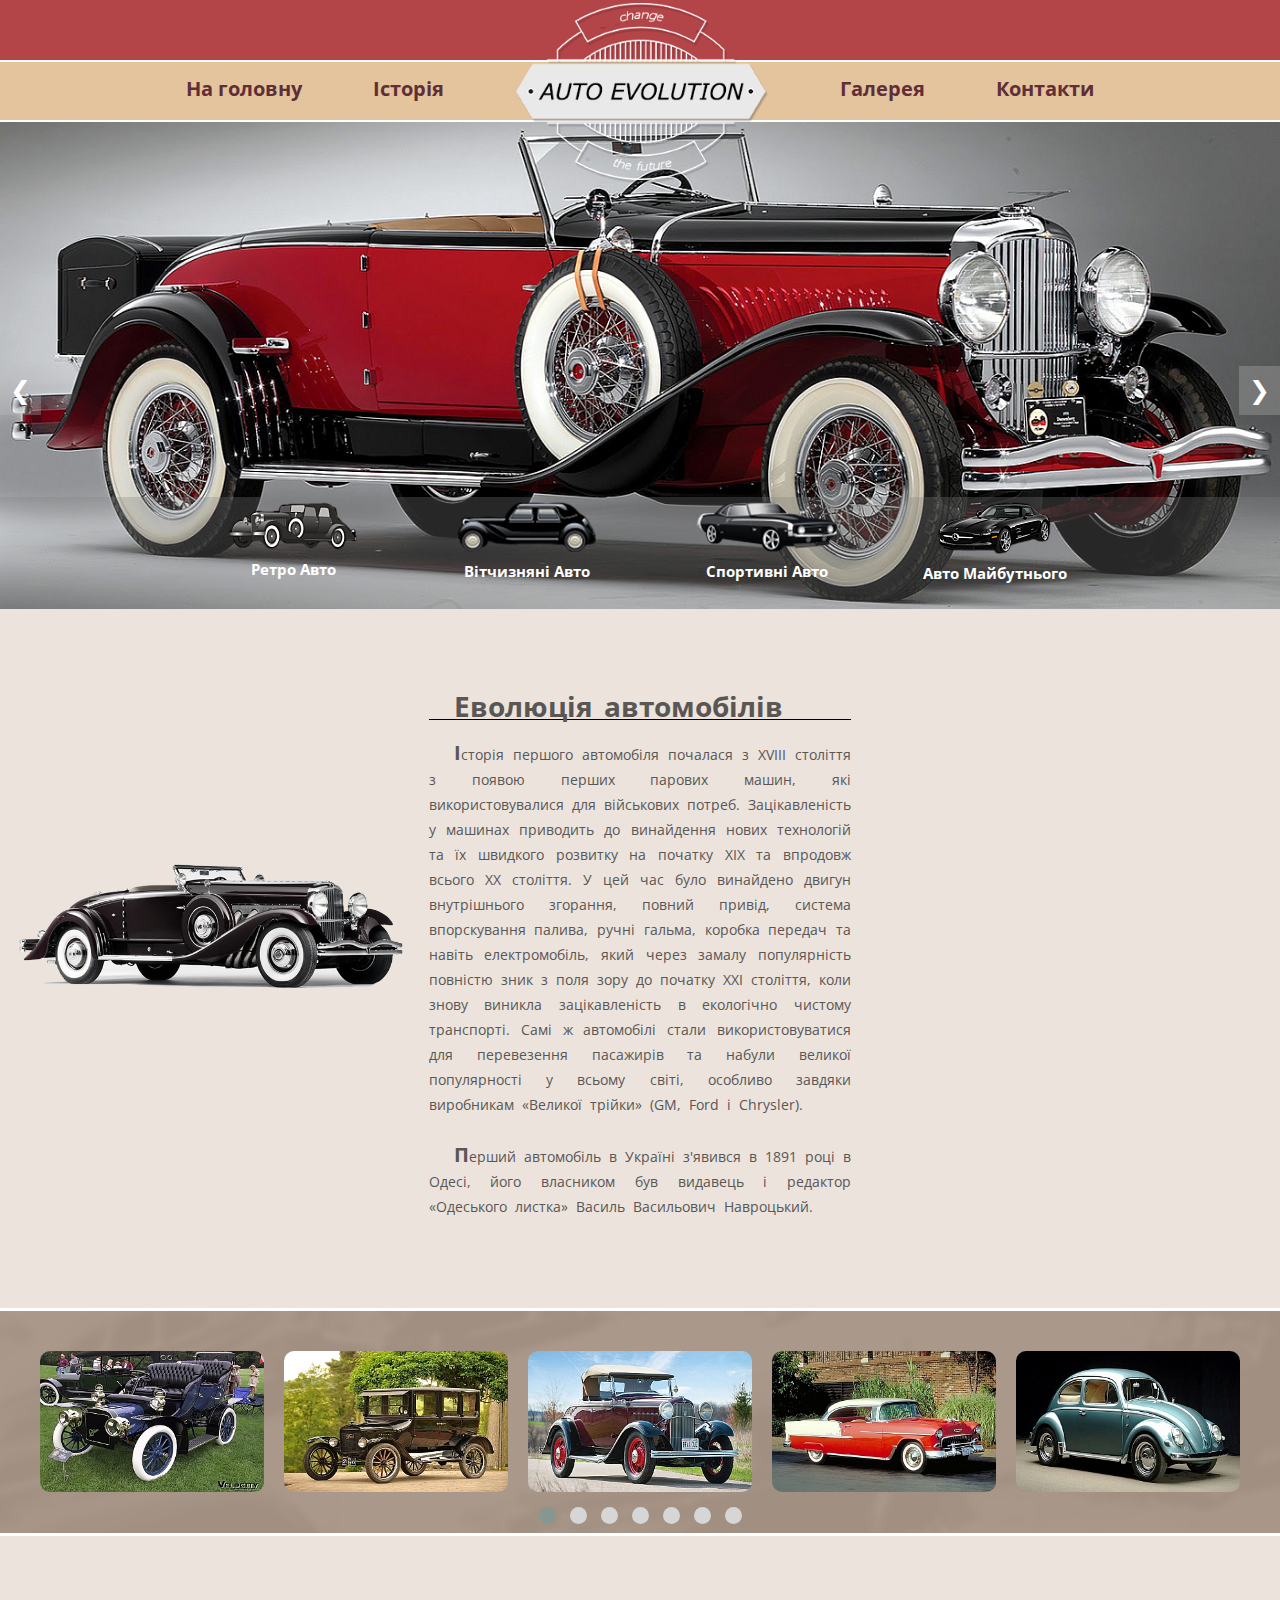
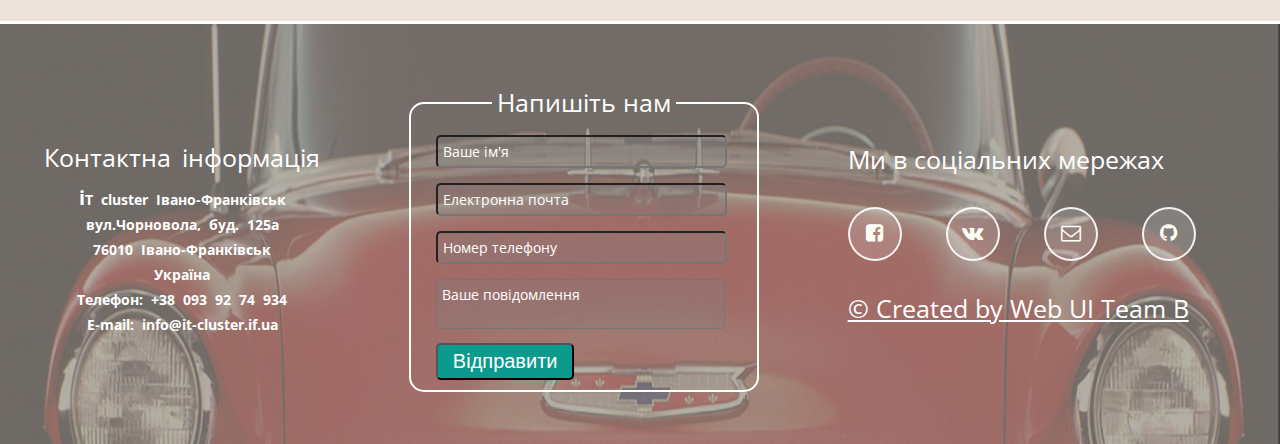
<file: index.html>
<!DOCTYPE html>
<html lang="ua">
<head>
	<title>AUTO EVOLUTION</title>
	<meta charset="UTF-8">
	<meta name="description" content="Портал присвячений короткому ознайомленню  з етапами становлення та розвитку   світу автомобілів">
	<meta name="author" content="WebUI Team B">
	<meta name="viewport" content="width=device-width, initial-scale=1">
	<link rel="stylesheet" href="styles/font-awesome.min.css">
	<link href="https://fonts.googleapis.com/css?family=Open+Sans" rel="stylesheet">
	<link rel="stylesheet" href="styles/owl.carousel.min.css">
	<link rel="stylesheet" href="styles/owl.theme.default.min.css">
	<link rel="stylesheet" href="styles/lightbox.min.css">
	<link rel="stylesheet" href="styles/main.css">
</head>
<body>
	<header class="main-header">
		<nav class="menu-bar">  
			<ul>
				<li>
					<a href="index.html" class="items-underline">На головну</a>
				</li>
				<li>
					<a href="pages/history.html" class="items-underline">Історія</a>
				</li>
				<li>
					<a class="main-logo" href="index.html"> <img src="img/main-logo.png" alt="Лого"></a>
				</li>
				<li>
					<a href="pages/Gallery.html" class="items-underline">Галерея</a>
				</li>
				<li>
					<a href="pages/contacts.html" class="items-underline">Контакти</a>
				</li>
			</ul>			
		</nav>
	</div>
	<div class="carousel">
		<img class="mySlides" src="img/slide-vintage.png">
		<img class="mySlides" src="img/slide-muscle1.png">
		<img class="mySlides" src="img/slide-future.png">
		<button class="button-auto prev" onclick="plusDivs(-1)">&#10094;</button>
		<button class="button-auto next" onclick="plusDivs(1)">&#10095;</button>
		<nav class="cars-category">  
			<ul>
				<li>
					<a href="pages/retro.html"><img src="img/retro.png" alt="Ретро Авто"></a>
					Ретро Авто
				</li>	
				<li>
					<a href="pages/oldcars.html"><img src="img/vitchyznyani.png" alt="Вітчизняні Авто"></a>Вітчизняні Авто
				</li>
				<li>
					<a href="pages/sportcars.html"><img src="img/sport.png" alt="Спортивні Авто"></a>
					Спортивні Авто
				</li>
				<li>
					<a href="pages/future.html"><img src="img/future.png" alt="Авто Майбутнього"></a>
					Авто Майбутнього
				</li>
			</ul>			
		</nav>
	</div>
</header>
<main class="content">
	<section class="history">
		<img class="history-logo" src="img/3.png" alt="history-logo">
		<div class="description">
			<h1>Еволюція автомобілів</h1>
			<p>Історія першого автомобіля почалася з XVIII століття з появою перших парових машин, які використовувалися для військових потреб. Зацікавленість у машинах приводить до винайдення нових технологій та їх швидкого розвитку на початку XIX та впродовж всього XX століття. У цей час було винайдено двигун внутрішнього згорання, повний привід, система впорскування палива, ручні гальма, коробка передач та навіть електромобіль, який через замалу популярність повністю зник з поля зору до початку XXI століття, коли знову виникла зацікавленість в екологічно чистому транспорті. Самі ж автомобілі стали використовуватися для перевезення пасажирів та набули великої популярності у всьому світі, особливо завдяки виробникам «Великої трійки» (GM, Ford і Chrysler).</p><br>

			<p>Перший автомобіль в Україні з'явився в 1891 році в Одесі, його власником був видавець і редактор «Одеського листка» Василь Васильович Навроцький.</p>
		</div>
		<div class="video-container">
			<iframe  width="560" height="315" src="https://www.youtube.com/embed/l1YPozkPSHg" frameborder="0" allowfullscreen></iframe>
		</div>
	</section>
	<article id="slider-gallery">
		<div class="owl-carousel owl-theme">
			<div class="item">
				<a href="img/gallery/Full Size/Retro/1908 Cadillac.jpg" name="top" data-lightbox="image-1">
					<img src="img/gallery/Small/Retro/1908 Cadillac.jpg" alt="Owl Image">
				</a>
			</div>
			<div class="item">
				<a href="img/gallery/Full Size/Retro/Ford Model T1908.jpg" data-lightbox="image-1">
					<img src="img/gallery/Small/Retro/Ford Model T1908.jpg" alt="Owl Image">
				</a>
			</div>
			<div class="item">
				<a href="img/gallery/Full Size/Retro/Ford V-8 1932.jpg" name="top" data-lightbox="image-1">
					<img src="img/gallery/Small/Retro/Ford V-8 1932.jpg" alt="Owl Image">
				</a>
			</div>
			<div class="item">
				<a href="img/gallery/Full Size/Retro/1955 Chevrolet.jpg" name="top" data-lightbox="image-1">
					<img src="img/gallery/Small/Retro/1955 Chevrolet.jpg" alt="Owl Image">
				</a>
			</div>
			<div class="item">
				<a href="img/gallery/Full Size/Retro/Wv.jpg" name="top" data-lightbox="image-1">
					<img src="img/gallery/Small/Retro/Wv.jpg" alt="Owl Image">
				</a>
			</div>
			<div class="item">
				<a href="img/gallery/Full Size/Retro/Austin Mini 1959.jpg" name="top" data-lightbox="image-1">
					<img src="img/gallery/Small/Retro/Austin Mini 1959.jpg" alt="Owl Image">
				</a>
			</div>
			<div class="item">
				<a href="img/gallery/Full Size/Retro/1949 Ford.jpg" name="top" data-lightbox="image-1">
					<img src="img/gallery/Small/Retro/1949 Ford.jpg" alt="Owl Image">
				</a>
			</div>
			<div class="item">
				<a href="img/gallery/Full Size/Retro/Fiat 500 1957.jpg" name="top" data-lightbox="image-1">
					<img src="img/gallery/Small/Retro/Fiat 500 1957.jpg" alt="Owl Image">
				</a>
			</div>
			<div class="item">
				<a href="img/gallery/Full Size/Sport/Bugatti Type 57S Atlantic1938.jpg" name="top" data-lightbox="image-1">
					<img src="img/gallery/Small/Sport/Bugatti Type 57S Atlantic1938.jpg" alt="Owl Image">
				</a>
			</div>
			<div class="item">
				<a href="img/gallery/Full Size/Sport/Porsche 911 1964.jpg" name="top" data-lightbox="image-1">
					<img src="img/gallery/Small/Sport/Porsche 911 1964.jpg" alt="Owl Image">
				</a>
			</div>
			<div class="item">
				<a href="img/gallery/Full Size/Sport/Chevrolet Corvette Sting Ray 1963.jpg" name="top" data-lightbox="image-1">
					<img src="img/gallery/Small/Sport/Chevrolet Corvette Sting Ray 1963.jpg" alt="Owl Image">
				</a>
			</div>
			<div class="item">
				<a href="img/gallery/Full Size/Sport/Ferrari 250 GTO 1962.jpg" name="top" data-lightbox="image-1">
					<img src="img/gallery/Small/Sport/Ferrari 250 GTO 1962.jpg" alt="Owl Image">
				</a>
			</div>
			<div class="item">
				<a href="img/gallery/Full Size/Sport/Ford Mustang 1969.jpg" name="top" data-lightbox="image-1">
					<img src="img/gallery/Small/Sport/Ford Mustang 1969.jpg" alt="Owl Image">
				</a>
			</div>
			<div class="item">
				<a href="img/gallery/Full Size/Sport/Lamborghini Miura 1966.jpg" name="top" data-lightbox="image-1">
					<img src="img/gallery/Small/Sport/Lamborghini Miura 1966.jpg" alt="Owl Image">
				</a>
			</div>
			<div class="item">
				<a href="img/gallery/Full Size/Sport/Mercedes-Benz 300SL1955.jpg" name="top" data-lightbox="image-1">
					<img src="img/gallery/Small/Sport/Mercedes-Benz 300SL1955.jpg" alt="Owl Image">
				</a>
			</div>
			<div class="item">
				<a href="img/gallery/Full Size/Future/Bugatti.jpg" name="top" data-lightbox="image-1">
					<img src="img/gallery/Small/Future/Bugatti.jpg" alt="Owl Image">
				</a>
			</div>
			<div class="item">
				<a href="img/gallery/Full Size/Future/future-wheels-BMW.jpg" name="top" data-lightbox="image-1">
					<img src="img/gallery/Small/Future/future-wheels-BMW.jpg" alt="Owl Image">
				</a>
			</div>
			<div class="item">
				<a href="img/gallery/Full Size/Future/Mercedes-Biome-futuristic-car-01.jpg" name="top" data-lightbox="image-1">
					<img src="img/gallery/Small/Future/Mercedes-Biome-futuristic-car-01.jpg" alt="Owl Image">
				</a>
			</div>
			<div class="item">
				<a href="img/gallery/Full Size/Future/Carver-save.jpg" name="top" data-lightbox="image-1">
					<img src="img/gallery/Small/Future/Carver-save.jpg" alt="Owl Image">
				</a>
			</div>
			<div class="item">
				<a href="img/gallery/Full Size/Future/MazdaKAAN.jpg" name="top" data-lightbox="image-1">
					<img src="img/gallery/Small/Future/MazdaKAAN.jpg" alt="Owl Image">
				</a>
			</div>
			<div class="item">
				<a href="img/gallery/Full Size/Nashe/Pobeda.jpg" name="top" data-lightbox="image-1">
					<img src="img/gallery/Small/Nashe/Pobeda.jpg" alt="Owl Image">
				</a>
			</div>
			<div class="item">
				<a href="img/gallery/Full Size/Nashe/moskvich.jpg" name="top" data-lightbox="image-1">
					<img src="img/gallery/Small/Nashe/moskvich.jpg" alt="Owl Image">
				</a>
			</div>
			<div class="item">
				<a href="img/gallery/Full Size/Nashe/kopeajka.jpg" name="top" data-lightbox="image-1">
					<img src="img/gallery/Small/Nashe/kopeajka.jpg" alt="Owl Image">
				</a>
			</div>
			<div class="item">
				<a href="img/gallery/Full Size/Nashe/zaz.jpg" name="top" data-lightbox="image-1">
					<img src="img/gallery/Small/Nashe/zaz.jpg" alt="Owl Image">
				</a>
			</div>
			<div class="item">
				<a href="img/gallery/Full Size/Nashe/niva.jpg" name="top" data-lightbox="image-1">
					<img src="img/gallery/Small/Nashe/niva.jpg" alt="Owl Image">
				</a>
			</div>
			<div class="item">
				<a href="img/gallery/Full Size/Cinema/BatMobile.jpg" name="top" data-lightbox="image-1">
					<img src="img/gallery/Small/Cinema/BatMobile.jpg" alt="Owl Image">
				</a>
			</div>
			<div class="item">
				<a href="img/gallery/Full Size/Cinema/Cadillac Ecto-1 1959.jpg" name="top" data-lightbox="image-1">
					<img src="img/gallery/Small/Cinema/Cadillac Ecto-1 1959.jpg" alt="Owl Image">
				</a>
			</div>
			<div class="item">
				<a href="img/gallery/Full Size/Cinema/DeLorean DMC-12.jpg" name="top" data-lightbox="image-1">
					<img src="img/gallery/Small/Cinema/DeLorean DMC-12.jpg" alt="Owl Image">
				</a>
			</div>
			<div class="item">
				<a href="img/gallery/Full Size/Cinema/KITT.jpg" name="top" data-lightbox="image-1">
					<img src="img/gallery/Small/Cinema/KITT.jpg" alt="Owl Image">
				</a>
			</div>
			<div class="item">
				<a href="img/gallery/Full Size/Cinema/Optimus-Prime.jpg" name="top" data-lightbox="image-1">
					<img src="img/gallery/Small/Cinema/Optimus-Prime.jpg" alt="Owl Image">
				</a>
			</div>
			<div class="item">
				<a href="img/gallery/Full Size/Cinema/Taxi.jpg" name="top" data-lightbox="image-1">
					<img src="img/gallery/Small/Cinema/Taxi.jpg" alt="Owl Image">
				</a>
			</div>
		</div>
	</article>
</main>
<footer class="main-footer">
	<div class="container-footer">
		<div class="contacts">
			<h2>Контактна інформація</h2>
			<p>iT cluster Івано-Франківськ<br>
				вул.Чорновола, буд. 125а<br>
				76010 Івано-Франківськ<br>
				Україна<br>
				Телефон: +38 093 92 74 934 <br>
				E-mail: info@it-cluster.if.ua </p>
			</div>
			<div class="feedback-form">
				<form id="contact-form" action="mailto:vova.dakhniy@gmail.com" method="post">
					<fieldset>
						<legend align="center">Напишіть нам</legend>
						<input type="text" id="name-firstname" name="name-firstname" required placeholder="Ваше ім'я"/>
						<input type="email" id="email" name="email" required placeholder="Електронна почта"/>
						<input type="tel" id="phone" name="phone" required placeholder="Номер телефону"/>
						<textarea   id="text-text" name="text-text"  maxlength="300" placeholder="Ваше повідомлення"></textarea>
						<button id="submit-button" type="submit">Відправити</button>
					</fieldset>
				</form>
			</div>
			<div class="social">
				<h2>Ми в соціальних мережах</h2>
				<nav class="icons-social">  
					<ul>
						<li>
							<a href="https://www.facebook.com/vova.dakhniy" target="_bank">
								<i class="fa fa-facebook-square" aria-hidden="true"></i>
							</a>
						</li>
						<li>
							<a href="https://vk.com/dakhniy87" target="_bank">
								<i class="fa fa-vk" aria-hidden="true"></i>
							</a>
						</li>
						<li>
							<a href="mailto:vova.dakhniy@gmail.com" target="_bank">
								<i class="fa fa-envelope-o" aria-hidden="true"></i>
							</a>
						</li>
						<li>
							<a href="https://github.com/vovadakhniy/Auto_Evolution-Team-B" target="_bank">
								<i class="fa fa-github" aria-hidden="true"></i>
							</a>
						</li>
					</ul>			
				</nav> 
				<h2 class="team">
					<a href="https://github.com/vovadakhniy/Auto_Evolution-Team-B">© Created by Web UI Team B</a>
				</h2>
			</div>
		</div>
	</footer> 
	<script src="javascript/carousel.js"></script>
	<script src="https://ajax.googleapis.com/ajax/libs/jquery/3.2.1/jquery.min.js"></script>
	<script src="javascript/owl.carousel.min.js"></script>
	<script src="javascript/gallery-slader.js"></script>
	<script src="javascript/lightbox.js"></script>
</body>
</html>
</file>
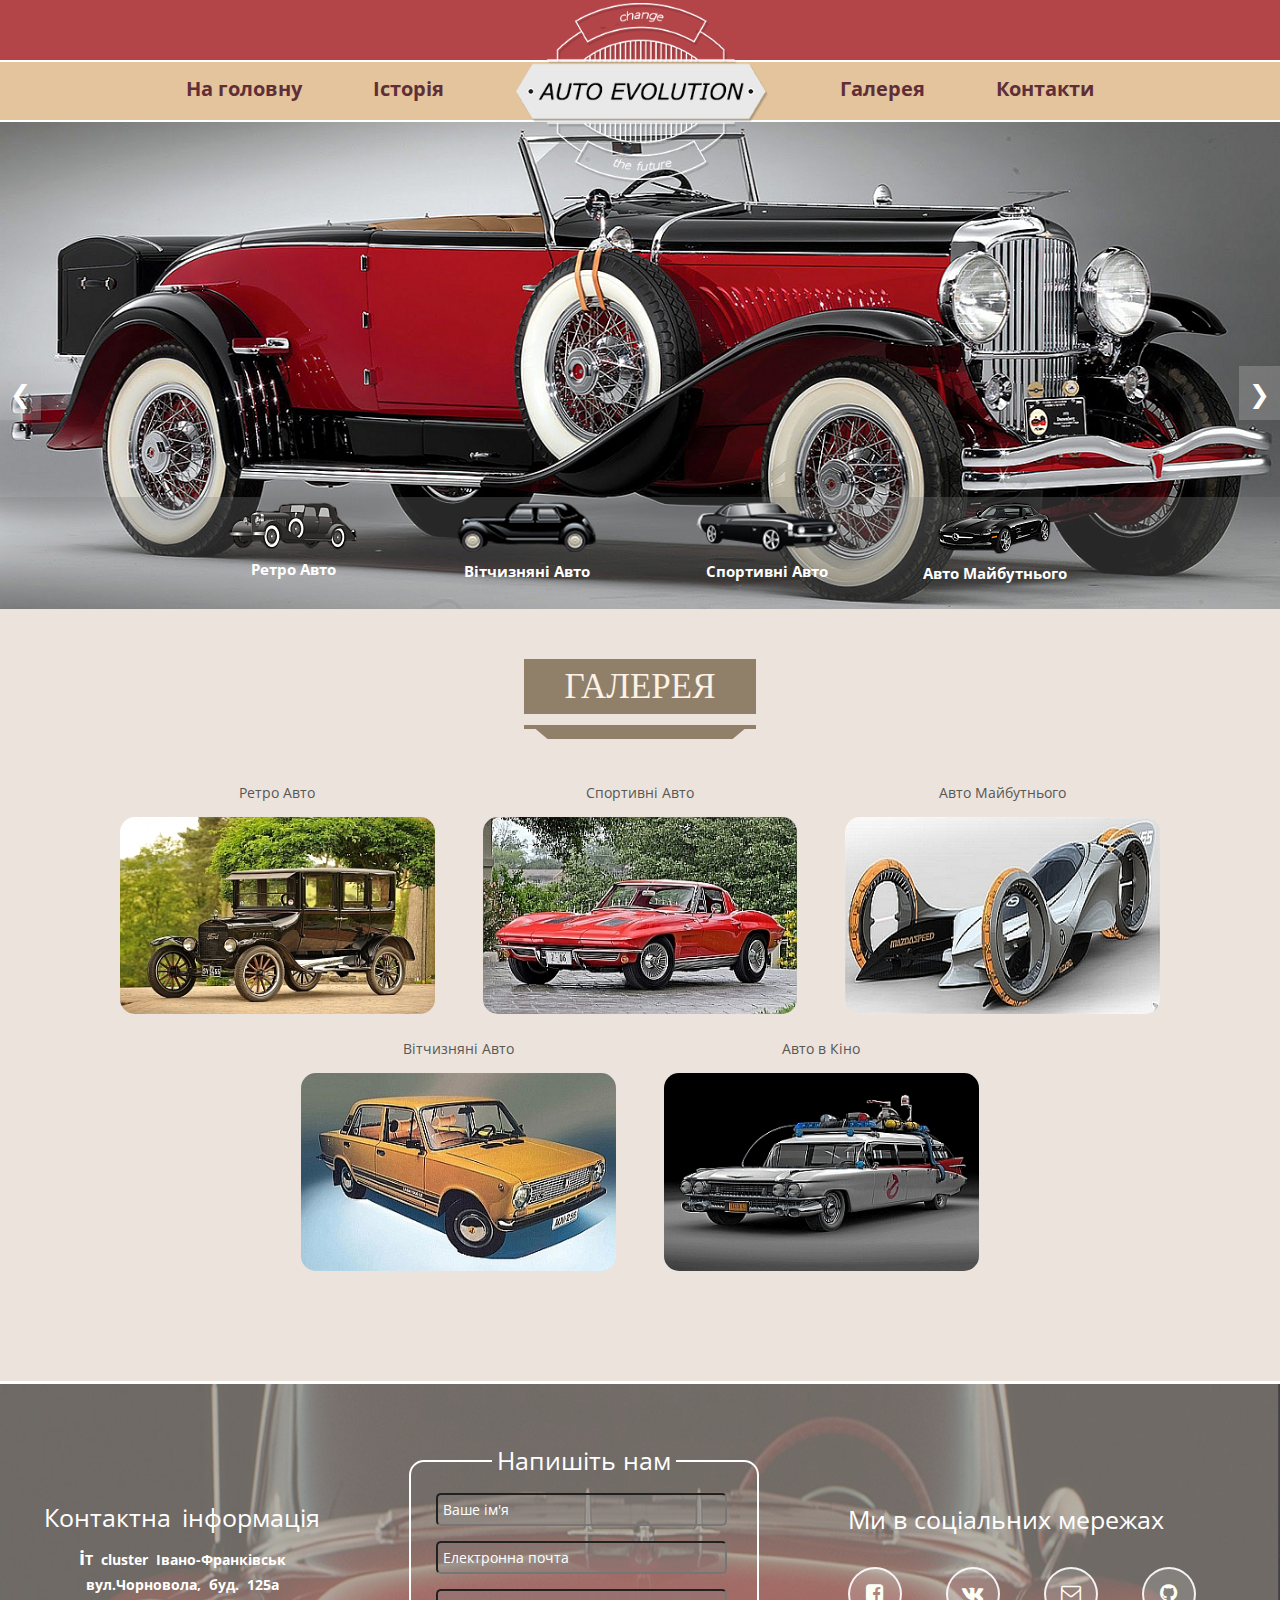
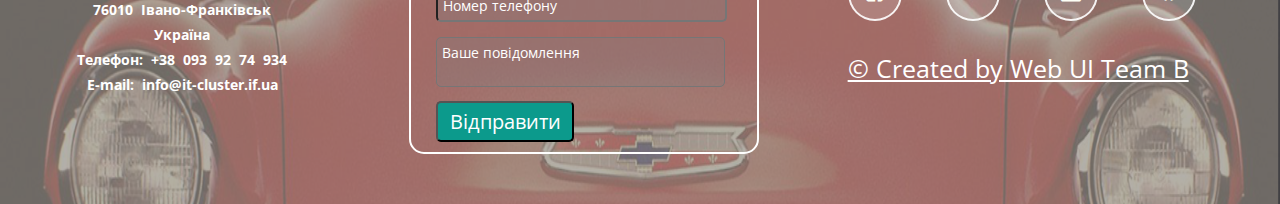
<file: pages/Gallery.html>
<!DOCTYPE html>
<html lang="ua">
<head>
	<title>AUTO EVOLUTION</title>
	<meta charset="UTF-8">
	<meta name="description" content="Портал присвячений короткому ознайомленню  з етапами становлення та розвитку   світу автомобілів">
	<meta name="author" content="WebUI Team B">
	<meta name="viewport" content="width=device-width, initial-scale=1">
	<link rel="stylesheet" href="../styles/main.css">
	<link rel="stylesheet" href="../styles/font-awesome.min.css">
	<link href="https://fonts.googleapis.com/css?family=Open+Sans" rel="stylesheet">
	<link rel="stylesheet" href="../styles/mg-space.css">
  <link rel="stylesheet" href="../styles/animate.css">
	<link rel="stylesheet" href="../styles/style.css">

</head>
<body>
	<header class="main-header">
		<nav class="menu-bar">  
			<ul>
				<li><a href="../index.html" class="items-underline">На головну</a></li>	
				<li><a href="history.html" class="items-underline">Історія</a></li>
				<li><a class="main-logo" href="../index.html"> <img src="../img/main-logo.png" alt="Лого"></a></li>
				<li><a href="Gallery.html" class="items-underline">Галерея</a></li>
				<li><a href="contacts.html" class="items-underline">Контакти</a></li>
			</ul>			
		</nav>
	</div>
	<div class="carousel">
		<img class="mySlides" src="../img/slide-vintage.png">
		<img class="mySlides" src="../img/slide-muscle1.png">
		<img class="mySlides" src="../img/slide-future.png">
		<button class="button-auto prev" onclick="plusDivs(-1)">&#10094;</button>
		<button class="button-auto next" onclick="plusDivs(1)">&#10095;</button>
		<nav class="cars-category">  
			<ul>
				<li>
					<a href="retro.html"><img src="../img/retro.png" alt="Ретро Авто"></a>
					Ретро Авто
				</li>	
				<li>
					<a href="oldcars.html"><img src="../img/vitchyznyani.png" alt="Вітчизняні Авто"></a>Вітчизняні Авто
				</li>
				<li>
					<a href="sportcars.html"><img src="../img/sport.png" alt="Спортивні Авто"></a>
					Спортивні Авто
				</li>
				<li>
					<a href="future.html"><img src="../img/future.png" alt="Авто Майбутнього"></a>
					Авто Майбутнього
				</li>
			</ul>			
		</nav>
	</div>
</header>
<section class="main-gallery">
	<div class="gallery-name">
		<h1 class="animated zoomIn">
			ГАЛЕРЕЯ
		</h1>
	</div>
	<div class="mg-space-init"><br>  
	<div class="mg-rows row">
      <div class="xs-6 sm-4">
          <div class="category-name">Ретро Авто</div>
          <a href="#" title="Ретро Авто" class="mg-trigger">
          <img class="img-responsive" src="../img/gallery/Small/Retro/Ford Model T1908.jpg" alt=""></a>
      </div>
      <div class="xs-6 sm-4">
          <div class="category-name">Спортивні Авто</div>
          <a href="#" title="Спортивні Авто" class="mg-trigger">
          <img class="img-responsive" src="../img/gallery/Small/Sport/Chevrolet Corvette Sting Ray 1963.jpg" alt=""></a>
      </div>
      <div class="xs-6 sm-4">
          <div class="category-name">Авто Майбутнього</div>
          <a href="#" title="Авто Майбутнього" class="mg-trigger">
          <img class="img-responsive" src="../img/gallery/Small/Future/MazdaKAAN.jpg" alt=""></a>
      </div>
      <div class="sm-offset-2 xs-6 sm-4">
          <div class="category-name">Вітчизняні Авто</div>
          <a href="#" title="Вітчизняні Авто" class="mg-trigger">
          <img class="img-responsive" src="../img/gallery/Small/Nashe/kopeajka.jpg" alt=""></a>
      </div>
      <div class="xs-6 sm-4">
          <div class="category-name">Авто в Кіно</div>
          <a href="#" title="Авто в Кіно" class="mg-trigger">
          <img class="img-responsive" src="../img/gallery/Small/Cinema/Cadillac Ecto-1 1959.jpg" alt=""></a>
      </div>
  </div>
  <div class="mg-targets row">
      <div class="">
          <div class="container">
              <div class="row row-flex">
                  <div class="xs-6 sm-3 lg-3 demo-item">
                      <img src="../img/gallery/Small/Retro/Ford Model T1908.jpg" alt="Content">
                      <span>Ford Model T1908</span>
                  </div>
                  <div class="xs-6 sm-3 lg-3 demo-item">
                      <img src="../img/gallery/Small/Retro/1908 Cadillac.jpg" alt="Content">
                      <span>Cadillac 1908</span>
                  </div>
                  <div class="xs-6 sm-3 lg-3 demo-item">
                      <img src="../img/gallery/Small/Retro/1920 ReVere Touring.jpg" alt="Content">
                      <span>ReVere Touring 1920</span>
                  </div>
                  <div class="xs-6 sm-3 lg-3 demo-item">
                      <img src="../img/gallery/Small/Retro/Ford V-8 1932.jpg" alt="Content">
                      <span>Ford V-8 1932</span>
                  </div>
                  <div class="xs-6 sm-3 lg-3 demo-item">
                      <img src="../img/gallery/Small/Retro/1949 Ford.jpg" alt="Content">
                      <span>Ford 1949</span>
                  </div>
                  <div class="xs-6 sm-3 lg-3 demo-item">
                      <img src="../img/gallery/Small/Retro/1955 Chevrolet.jpg" alt="Content">
                      <span>Chevrolet 1955</span>
                  </div>
                  <div class="xs-6 sm-3 lg-3 demo-item">
                      <img src="../img/gallery/Small/Retro/Fiat 500 1957.jpg" alt="Content">
                      <span>Fiat 500 1957</span>
                  </div>
                  <div class="xs-6 sm-3 lg-3 demo-item">
                      <img src="../img/gallery/Small/Retro/Austin Mini 1959.jpg" alt="Content">
                      <span>Austin Mini 1959</span>
                  </div>
                  <div class="xs-6 sm-3 lg-3 demo-item">
                      <img src="../img/gallery/Small/Retro/Wv.jpg" alt="Content">
                      <span>Volkswagen kafer 1975</span>
                  </div>
              </div>
          </div>
      </div>
      <div class="">
          <div class="container">
              <div class="row row-flex">
                  <div class="xs-6 sm-3 lg-3 demo-item">
                      <img src="../img/gallery/Small/Sport/Bugatti Type 57S Atlantic1938.jpg" alt="Content">
                      <span>Bugatti Type 57S Atlantic 1938</span>
                  </div>
                  <div class="xs-6 sm-3 lg-3 demo-item">
                      <img src="../img/gallery/Small/Sport/Mercedes-Benz 300SL1955.jpg" alt="Content">
                      <span>Mercedes-Benz 300SL 1955</span>
                  </div>
                  <div class="xs-6 sm-3 lg-3 demo-item">
                      <img src="../img/gallery/Small/Sport/BMW 507.jpg" alt="Content">
                      <span>BMW 507 1957</span>
                  </div>
                  <div class="xs-6 sm-3 lg-3 demo-item">
                      <img src="../img/gallery/Small/Sport/Ferrari 250 GTO 1962.jpg" alt="Content">
                      <span>Ferrari 250 GTO 1962</span>
                  </div>
                  <div class="xs-6 sm-3 lg-3 demo-item">
                      <img src="../img/gallery/Small/Sport/Chevrolet Corvette Sting Ray 1963.jpg" alt="Content">
                      <span>Chevrolet Corvette Sting Ray 1963</span>
                  </div>
                  <div class="xs-6 sm-3 lg-3 demo-item">
                      <img src="../img/gallery/Small/Sport/Porsche 911 1964.jpg" alt="Content">
                      <span>Porsche 911 1964</span>
                  </div>
                  <div class="xs-6 sm-3 lg-3 demo-item">
                      <img src="../img/gallery/Small/Sport/Lamborghini Miura 1966.jpg" alt="Content">
                      <span>Lamborghini Miura 1966</span>
                  </div>
                  <div class="xs-6 sm-3 lg-3 demo-item">
                      <img src="../img/gallery/Small/Sport/Ford Mustang 1969.jpg" alt="Content">
                      <span>Ford Mustang 1969</span>
                  </div>
                   <div class="xs-6 sm-3 lg-3 demo-item">
                      <img src="../img/gallery/Small/Sport/lamborghini-countach-5000.jpg" alt="Content">
                      <span>Lamborghini-Countach 1985</span>
                  </div>
              </div>
          </div>
      </div>
      <div class="">
          <div class="container">
              <div class="row row-flex">
                  <div class="xs-6 sm-3 lg-3 demo-item">
                      <img src="../img/gallery/Small/Future/Bugatti.jpg" alt="Content">
                      <span>Bugatti</span>
                  </div>
                  <div class="xs-6 sm-3 lg-3 demo-item">
                      <img src="../img/gallery/Small/Future/future-wheels-BMW.jpg" alt="Content">
                      <span>BMW</span>
                  </div>
                  <div class="xs-6 sm-3 lg-3 demo-item">
                      <img src="../img/gallery/Small/Future/Mercedes-Biome-futuristic-car-01.jpg" alt="Content">
                      <span>Mercedes-Biome</span>
                  </div>
                  <div class="xs-6 sm-3 lg-3 demo-item">
                      <img src="../img/gallery/Small/Future/Carver-save.jpg" alt="Content">
                      <span>Carver</span>
                  </div>
                  <div class="xs-6 sm-3 lg-3 demo-item">
                      <img src="../img/gallery/Small/Future/MazdaKAAN.jpg" alt="Content">
                      <span>Mazda KAAN</span>
                  </div>
                   <div class="xs-6 sm-3 lg-3 demo-item">
                      <img src="../img/gallery/Small/Future/tesla.jpg" alt="Content">
                      <span>Tesla</span>
                  </div>
              </div>
          </div>
      </div>
      <div class="">
          <div class="container">
              <div class="row row-flex">
                  <div class="xs-6 sm-3 lg-3 demo-item">
                      <img src="../img/gallery/Small/Nashe/Pobeda.jpg" alt="Content">
                      <span>Pobeda</span>
                  </div>
                  <div class="xs-6 sm-3 lg-3 demo-item">
                      <img src="../img/gallery/Small/Nashe/moskvich.jpg" alt="Content">
                      <span>Moskvich</span>
                  </div>
                  <div class="xs-6 sm-3 lg-3 demo-item">
                      <img src="../img/gallery/Small/Nashe/kopeajka.jpg" alt="Content">
                      <span>VAZ Kopijka</span>
                  </div>
                  <div class="xs-6 sm-3 lg-3 demo-item">
                      <img src="../img/gallery/Small/Nashe/zaz.jpg" alt="Content">
                      <span>Zaporozhetc</span>
                  </div>
                  <div class="xs-6 sm-3 lg-3 demo-item">
                      <img src="../img/gallery/Small/Nashe/niva.jpg" alt="Content">
                      <span>Niva</span>
                  </div>
                  <div class="xs-6 sm-3 lg-3 demo-item">
                      <img src="../img/gallery/Small/Nashe/lanos.jpg" alt="Content">
                      <span>Lanos</span>
                  </div>
              </div>
          </div>
      </div>
      <div class="">
          <div class="container">
              <div class="row row-flex">
                  <div class="xs-6 sm-3 lg-3 demo-item">
                      <img src="../img/gallery/Small/Cinema/Taxi.jpg" alt="Content">
                      <span>Taxi</span>
                  </div>
                  <div class="xs-6 sm-3 lg-3 demo-item">
                      <img src="../img/gallery/Small/Cinema/BatMobile.jpg" alt="Content">
                      <span>BatMobile</span>
                  </div>
                  <div class="xs-6 sm-3 lg-3 demo-item">
                      <img src="../img/gallery/Small/Cinema/Cadillac Ecto-1 1959.jpg" alt="Content">
                      <span>Ghostbusters</span>
                  </div>
                  <div class="xs-6 sm-3 lg-3 demo-item">
                      <img src="../img/gallery/Small/Cinema/DeLorean DMC-12.jpg" alt="Content">
                      <span>Back to the Future</span>
                  </div>
                  <div class="xs-6 sm-3 lg-3 demo-item">
                      <img src="../img/gallery/Small/Cinema/KITT.jpg" alt="Content">
                      <span>KITT</span>
                  </div>
                  <div class="xs-6 sm-3 lg-3 demo-item">
                      <img src="../img/gallery/Small/Cinema/Optimus-Prime.jpg" alt="Content">
                      <span>Optimus-Prime</span>
                  </div>
              </div>
          </div>
      </div>
  </div>
</div>
</section>
<footer class="main-footer">
	<div class="container-footer">
		<div class="contacts">
			<h2>Контактна інформація</h2>
			<p>iT cluster Івано-Франківськ<br>
				вул.Чорновола, буд. 125а<br>
				76010 Івано-Франківськ<br>
				Україна<br>
				Телефон: +38 093 92 74 934 <br>
				E-mail: info@it-cluster.if.ua </p>
			</div>
			<div class="feedback-form">
				<form id="contact-form" action="mailto:vova.dakhniy@gmail.com" method="post">
					<fieldset>
						<legend align="center">Напишіть нам</legend>
						<input type="text" id="name-firstname" name="name-firstname" required placeholder="Ваше ім'я"/>
						<input type="email" id="email" name="email" required placeholder="Електронна почта"/>
						<input type="tel" id="phone" name="phone" required placeholder="Номер телефону"/>
						<textarea   id="text-text" name="text-text"  maxlength="300" placeholder="Ваше повідомлення"></textarea>
						<button id="submit-button" type="submit">Відправити</button>
					</fieldset>
				</form>
			</div>
			<div class="social">
				<h2>Ми в соціальних мережах</h2>
				<nav class="icons-social">  
          <ul>
            <li>
              <a href="https://www.facebook.com/vova.dakhniy" target="_bank">
                <i class="fa fa-facebook-square" aria-hidden="true"></i>
              </a>
            </li>
            <li>
              <a href="https://vk.com/dakhniy87" target="_bank">
                <i class="fa fa-vk" aria-hidden="true"></i>
              </a>
            </li>
            <li>
              <a href="mailto:vova.dakhniy@gmail.com" target="_bank">
                <i class="fa fa-envelope-o" aria-hidden="true"></i>
              </a>
            </li>
            <li>
              <a href="https://github.com/vovadakhniy/Auto_Evolution-Team-B" target="_bank">
                <i class="fa fa-github" aria-hidden="true"></i>
              </a>
            </li>
          </ul>     
        </nav> 
				<h2 class="team">
					<a href="https://github.com/vovadakhniy/Auto_Evolution-Team-B">© Created by Web UI Team B</a>
				</h2>
			</div>
		</div>
	</footer> 
	<script src="../javascript/carousel.js"></script>
	<script src="https://ajax.googleapis.com/ajax/libs/jquery/3.2.1/jquery.min.js"></script>
	<script src="../javascript/jquery.mg-space.js"></script>
	<script src="../javascript/main-gallery-page_breakpoint.js"></script>
	<script src="../javascript/main-gallery-page.js"></script>

</body>
</html>
</file>
<file: styles/main.css>
* {
	margin: 0;
	padding: 0;
}

body {
	width: 100%;
	min-height: 100%;
	color:#ffffff;
	font: 14px 'Open Sans', Arial sans-serif;
	background-color: #ebe3dc;
}

/*Header*/
.menu-bar {
	position: relative;
	height: 60px;
	margin-top: 60px;
	background-color: #e3c49c;
	border-bottom: 2px solid #ffffff;
}

.menu-bar::before {
	content: "";
	position: absolute;
	top: -60px;
	width: 100%;
	height: 60px;
	background-color: #b34549;
	border-bottom: 2px solid #ffffff;
}

.menu-bar ul {
	display: flex;
	list-style: none;
	padding: 0 350px;
}

@media screen and (max-width: 1460px) {
	.menu-bar ul {
		padding: 0 150px;
	}
}

@media screen and (max-width: 1800px) and (min-width: 1460px) {
	.menu-bar ul {
		padding: 0 200px;
	}
}

.menu-bar ul li {
	display: inline-block;
	margin: 0 auto;
	padding: 15px 0;
}

.menu-bar ul li a {
	text-decoration: none;
	color: #602e37;
	font-size: 20px;
	font-weight: bold;
	transition: all 0.3s;
}

.items-underline {
  position: relative;
}

.items-underline::after {
  display: block;
  position: absolute;
  left: 0;
  bottom: -2px;
  width: 0;
  height: 2px;
  background-color: #8B0000;
  content: "";
  transition: width 0.3s;
}

.items-underline:hover {
  color:  #8B0000;
}

.items-underline:hover::after {
  width: 100%;
}

.main-logo img  {
	position: relative;
	bottom: 72px;
	height: 180px;
	z-index: 1;
}

/*Carousel*/
.carousel {
	position: relative;
}

.mySlides {
	width: 100%;
}
.prev {
	position: absolute;
	top: 50%;
	left: 0%;
}

.next {
	position: absolute;
	top: 50%;
	right: 0%;
}

.button-auto {
	padding: 10px;
	font-size: 25px;
	cursor: pointer;
	color: #ffffff;
	background-color: rgba(192,192,192, .3);
	border: 0;
}

.button-auto:hover {
	color: #000000;
	background-color: rgb(255, 255, 255);
}

/*Main-navigation*/
.cars-category {
	position: absolute;
	top: 84%;
	width: 100%;
	height: 16%;
	background-color: rgba(128, 128, 128, .3);
	text-align: center;
}

@media screen and (max-width: 1460px) and (min-width: 1200px) {
	.cars-category {
		top: 77%;
		height: 23%;
	}
}

@media screen and (max-width: 1800px) and (min-width: 1460px) {
	.cars-category {
		top: 80%;
		height: 20%;
	}
}

.cars-category ul {
	display: inline-block;
	list-style-type: none;
}

.cars-category ul li {
	float: left;
	text-align: center;
	font-size: 15px;
	font-weight: bold;
}

.cars-category ul li a {
	display: block;
	padding: 5px 50px;
}

.cars-category ul li a:hover {
	margin: 10px 0 10px;
	background-color: rgba(0, 0, 0, 0.4);
	box-shadow: 1px 1px 20px rgba(255, 255, 255, .6);
	transition: all linear 0.3s;
}

/*Main-Content*/
.history {
	display: inline-block;
	width: 100%;
	padding: 85px 0;
}

.history-logo {
	float: left;
	max-width: 30%;
	margin-left: 1.5%;
	padding-top: 170px;
	filter: grayscale(80%);
	
}

@media screen and (min-width: 1600px) {
	.history-logo {
		padding-top: 130px;
	}
}

.history-logo:hover {
	filter: none;
	cursor: pointer;
	transition: all linear 1.2s;
}

.description {
	float: left;
	width: 33%;
	margin-left: 2%;
	color: #595654;
	line-height: 25px;
	text-align: justify;
	word-spacing: 4px;
	text-indent: 25px;
}

.description h1 {
	border-bottom:1px solid black;
	margin-bottom: 20px;
}

.video-container {
	position: relative;
	float: left;
	width: 30%;
	margin-left: 2%;
	height: 0;
	margin-top: 100px;
	padding-top: 35px;
	padding-bottom: 15%;
	overflow: hidden;
}

@media screen and (min-width: 1600px) {
	.video-container {
		margin-top: 40px;
	}
}

.video-container iframe {
	position: absolute;
	top: 0;
	width: 100%;
	height: 100%;
}

p::first-letter {
	font-size: 20px;
	font-weight: bold;
}

/*Gallery*/
.item img {
	border-radius: 10px;
}

.owl-carousel{
	padding: 40px 40px 0;
}

#slider-gallery {
	background: url(../img/gallery-bgr.png) center no-repeat ;
	border-top: 3px solid #ffffff;
	border-bottom: 3px solid #ffffff;
}

/*Footer*/
.main-footer {
	position: relative;
	width: 100%;
	height: 420px;
	margin-top: 85px;
	background: url(../img/footer-bgr.png) center no-repeat;
	background-size: 100% 100%;
	border-top: 3px solid #ffffff;
}

.container-footer {
	display: flex;
	width: 100%;
	height: 100%;
	justify-content: space-around;
	align-items: center;
	background-color: rgba(128, 128, 128, .5);
}

.container-footer h2, 
.container-footer legend {
	font: 25px 'Open Sans', Arial sans-serif;
	line-height: 55px;
}

.contacts {
	line-height: 25px;
	text-align: center;
	word-spacing: 4px;
	font-weight: bold;
}

.feedback-form {
	width: 350px;
}

#contact-form input,
#contact-form textarea{
	width: 80%;
	padding: 5px;
	margin: 5px 25px 10px;
	color: #FFFAF0;
	font: 14px 'Open Sans', Arial sans-serif;
	border-radius: 5px;	
	background-color: rgba(128, 128, 128, .3);
}

#contact-form input::placeholder,
#contact-form textarea::placeholder {
	color: #ffffff;
}

::-moz-placeholder {
	opacity: 1;
}

#contact-form input:focus::-webkit-input-placeholder { color:transparent; }
#contact-form input:focus::-moz-placeholder { color:transparent; }
#contact-form textarea:focus::-webkit-input-placeholder { color:transparent; }
#contact-form textarea:focus::-moz-placeholder { color:transparent; }

input:required {
	box-shadow: none;
}

fieldset {
	border: 2px solid #ffffff;
	border-radius: 15px;
}

textarea {
	resize: none;
	padding-bottom: 50px;
}

legend {
	padding: 0 5px;
}

#submit-button {
	width: 40%;
	margin:0 0 10px 25px;
	padding: 5px;
	color: #ffffff;
	font-size: 20px;
	cursor: pointer;
	background-color: #0c9a8c;
	border-radius: 5px;
	transition: 0.5s ease;
}

#submit-button:hover { 
	background-color: #4AD3C6;
}

.icons-social {
	padding: 20px 0;
}

.icons-social ul li {
	display: inline-block;
}

.icons-social ul li a i {
	padding: 17px;
	color: #FDFFF6;
	font-size: 20px;
	line-height: 15px;
	text-decoration: none;
}

.fa  {
	width: 16px;
	height: 16px;
	margin-right: 40px;
	padding-right: 10px;
	border-radius: 100%;
	border: solid 2px rgba(255, 255, 255, 0.9);
	background-color: rgba(255, 255, 255, 0.15);
	transition: ease-in-out 0.3s;
}

.fa::before {
    display: flex;
    justify-content: center;
    align-items: center;
}

.fa:hover {
	color: #1B7CD5;
	background-color: rgba(255, 255, 255, 0.65);
	transform: scale(0.9, 0.9);
}

.team a {
	color: #ffffff;
}


/*GALLERY*/
.main-gallery {
	width: 80%;
	margin-left: 10%;
}

.gallery-name {
  
  padding: 50px 20px;
  text-align: center;
} 

.gallery-name h1 {
  font-family: 'Merriweather', serif;
  position: relative;
  color: #FCF2E5;
  background: #90806A;
  font-size: 2.5em;
  font-weight: normal;
  padding: 10px 40px;
  display: inline-block;
  margin: 0;
  line-height: 1;
}
.gallery-name h1:before {
  content: ""; 
  position: absolute;
  width: 100%;
  height: 4px;
  left: 0;
  bottom: -15px;
  background: #90806A;
}
.gallery-name h1:after {
  content: ""; 
  position: absolute;
  height: 0;
  width: 80%;
  border-top: 10px solid #90806A;
  border-left: 12px solid transparent;
  border-right: 12px solid transparent;
  left: 50%;
  transform: translateX(-50%);
  bottom: -25px;
}

.row-flex {
	justify-content: center;
}

.demo-item img {
	-webkit-transform: scale(0.9); 
	-moz-transform: scale(0.9); 
	-webkit-transition-duration: 0.5s; 
	-moz-transition-duration: 0.5s; 
	opacity: 0.7; 
	margin: 0 10px 5px 0; 
}

.demo-item img:hover {
	-webkit-transform: scale(1.15); 
	-moz-transform: scale(1.15); 
	box-shadow:0px 0px 30px gray; 
	-webkit-box-shadow:0px 0px 30px gray; 
	-moz-box-shadow:0px 0px 30px gray; 
	opacity: 1;
}

.category-name {
    color: #595654;
    text-align: center;
    padding-bottom: 15px;
}

@media screen and (min-width: 1600px) {
	.category-name {
		margin-right: 130px;
	}
}

@media screen and (max-width: 1850px) and (min-width: 1600px) {
	.category-name {
		margin-right: 70px;
	}
}

.mg-row {
	 -webkit-box-sizing: border-box; -moz-box-sizing: border-box; box-sizing: border-box; 
}

.img-responsive, .demo-item img {
	border-radius: 15px;
}
</file>
<file: styles/mg-space.css>
.mg-rows {
    position:relative;
}
.mg-trigger{
    cursor: pointer;
}
.mg-space {
    display:none;
    position:relative;
    width:100%;
    float:left;
}
.mg-target {
    display:none;
    background:#222;
    color:#888;
}
.mg-target-open {
    position:absolute;
    top:0;left:0;right:0;
}
.mg-indicator {
    border-bottom: 10px solid #222;
    border-left: 10px solid transparent;
    border-right: 10px solid transparent;
    height: 0;
    position: absolute;
    top: 0;
    width: 0;
}
.mg-close {
    display: none;
    background: url([data-uri]) no-repeat center center;
    cursor: pointer;
    height: 30px;
    padding: 7px;
    position: absolute;
    right: 10px;
    top: 10px;
    width: 30px;
    z-index: 2;
}
.mg-close:hover {
    opacity: .5;
}
</file>
<file: styles/style.css>
/* = !CONTENTS
---------------------------------------------------------------- */
/*
*
* Based on the work of:
* Normalize - https://github.com/necolas/normalize.css
* Bootstrap Sass - http://github.com/twbs/bootstrap-sass
*
* NORMALIZE.............Normalize our defaults
* TYPOGRAPHY............Import brand font files
* BASE..................Base typography & standard html elements
* BUTTONS...............Choose a Button set
* ICONS.................Choose an Icon set
* CLEARS & HELPERS......Clears, Selection colors, Helpers
* GRID/COLUMN SYSTEM....Choose a Grid system
* HEADER................Site Header styles
* CONTENT...............Site Content area styles
* FOOTER................Site Footer styles
* SHAME.................IE and IE related fixes
* RESPONSIVE............Site Responsive overrides
* RESPONSIVE UTILITIES..Site Responsive Visibility
* PRINT.................Site Print overrides
*
*/

/* = !NORMALIZE
---------------------------------------------------------------- */
/*! normalize.css v3.0.3 | MIT License | github.com/necolas/normalize.css */
html { font-family: sans-serif; -ms-text-size-adjust: 100%; -webkit-text-size-adjust: 100%; }

body { margin: 0; }

article, aside, details, figcaption, figure, footer, header, hgroup, main, menu, section, summary { display: block; }

audio, canvas, progress, video { display: inline-block; vertical-align: baseline; }

audio:not([controls]) { display: none; height: 0; }

[hidden], template { display: none; }





abbr[title] { border-bottom: 1px dotted; }

b, strong { font-weight: bold; }

dfn { font-style: italic; }

h1 { font-size: 2em; margin: 0.67em 0; }

mark { background: #ff0; color: #000; }

small { font-size: 80%; }

sub, sup { font-size: 75%; line-height: 0; position: relative; vertical-align: baseline; }

sup { top: -0.5em; }

sub { bottom: -0.25em; }

img { border: 0; }

svg:not(:root) { overflow: hidden; }

figure { margin: 1em 40px; }

hr { box-sizing: content-box; height: 0; }

pre { overflow: auto; }

code, kbd, pre, samp { font-family: monospace, monospace; font-size: 1em; }

button, input, optgroup, select, textarea { color: inherit; font: inherit; margin: 0; }

button { overflow: visible; }

button, select { text-transform: none; }

button, html input[type="button"], input[type="reset"], input[type="submit"] { -webkit-appearance: button; cursor: pointer; }

button[disabled], html input[disabled] { cursor: default; }



input { line-height: normal; }

input[type="checkbox"], input[type="radio"] { box-sizing: border-box; padding: 0; }

input[type="number"]::-webkit-inner-spin-button, input[type="number"]::-webkit-outer-spin-button { height: auto; }

input[type="search"] { -webkit-appearance: textfield; box-sizing: content-box; }

input[type="search"]::-webkit-search-cancel-button, input[type="search"]::-webkit-search-decoration { -webkit-appearance: none; }





textarea { overflow: auto; }

optgroup { font-weight: bold; }

table { border-collapse: collapse; border-spacing: 0; }

td, th { padding: 0; }

img { max-width: 100%; height: auto; }

/* = !BASE
---------------------------------------------------------------- */








input, button, select, textarea { font-family: inherit; font-size: inherit; line-height: inherit; }




figure { margin: 0; }



.img-responsive { display: block; max-width: 100%; height: auto; }

.img-rounded { border-radius: 6px; }

.img-thumbnail { padding: 4px; line-height: 1.625; background-color: white; border: 1px solid #dddddd; border-radius: 4px; -webkit-transition: all 0.2s ease-in-out; -o-transition: all 0.2s ease-in-out; transition: all 0.2s ease-in-out; display: inline-block; max-width: 100%; height: auto; }

.img-circle { border-radius: 50%; }

hr { margin-top: 22px; margin-bottom: 22px; border: 0; border-top: 1px solid #eeeeee; }

.sr-only { position: absolute; width: 1px; height: 1px; margin: -1px; padding: 0; overflow: hidden; clip: rect(0, 0, 0, 0); border: 0; }

.sr-only-focusable:active, .sr-only-focusable:focus { position: static; width: auto; height: auto; margin: 0; overflow: visible; clip: auto; }

[role="button"] { cursor: pointer; }

h1,  h3, h4, h5, h6, .h1,  .h3, .h4, .h5, .h6 { font-family: "Montserrat", Helvetica, Arial, sans-serif; font-weight: 500; line-height: 1.1; color: #333333; }
h1 small, h1 .small,  h3 small, h3 .small, h4 small, h4 .small, h5 small, h5 .small, h6 small, h6 .small, .h1 small, .h1 .small, .h2 small, .h2 .small, .h3 small, .h3 .small, .h4 small, .h4 .small, .h5 small, .h5 .small, .h6 small, .h6 .small { font-weight: normal; line-height: 1; color: #999999; }

h1, .h1,  .h2, h3, .h3 { margin-top: 22px; margin-bottom: 11px; }
h1 small, h1 .small, .h1 small, .h1 .small, h2 small, h2 .small, .h2 small, .h2 .small, h3 small, h3 .small, .h3 small, .h3 .small { font-size: 65%; }

h4, .h4, h5, .h5, h6, .h6 { margin-top: 11px; margin-bottom: 11px; }
h4 small, h4 .small, .h4 small, .h4 .small, h5 small, h5 .small, .h5 small, .h5 .small, h6 small, h6 .small, .h6 small, .h6 .small { font-size: 75%; }

h1, .h1 { font-size: 41px; }



h3, .h3 { font-size: 28px; }

h4, .h4 { font-size: 20px; }

h5, .h5 { font-size: 16px; }

h6, .h6 { font-size: 14px; }



/* = !CLEARS & !HELPERS
---------------------------------------------------------------- */
.text-center {text-align: center;}
.clearfix:before, .clearfix:after { content: " "; display: table; }
.clearfix:after { clear: both; }

.center-block { display: block; margin-left: auto; margin-right: auto; }

.pull-right { float: right !important; }

.pull-left { float: left !important; }

.hide { display: none !important; }

.show { display: block !important; }

.invisible { visibility: hidden; }

.text-hide { font: 0/0 a; color: transparent; text-shadow: none; background-color: transparent; border: 0; }

.hidden { display: none !important; }

.affix { position: fixed; }

.vert:before, .vert:after, .vert-before:before, .vert-after:after, .vert-2x:before, .vert-2x:after { content: " "; display: table; height: 12px; }
.vert:after, .vert-after:after { clear: both; }
.vert-2x:before, .vert-2x:after { height: 24px; }
@media (min-width: 769px) { .vert:before, .vert:after, .vert-before:before, .vert-after:after, .vert-2x:before, .vert-2x:after { height: 24px; }
  .vert-2x:before, .vert-2x:after { height: 48px; } }
@media (min-width: 1200px) { .vert:before, .vert:after, .vert-before:before, .vert-after:after { height: 32px; }
  .vert-2x:before, .vert-2x:after { height: 64px; } }

.block { height: 100%; font-size: 0; }

.block:before { display: inline-block; height: 100%; vertical-align: middle; content: ''; }

.centered { display: inline-block; vertical-align: middle; font-size: 16px; }

/* = !GRID/COLUMN SYSTEM
---------------------------------------------------------------- */
.container, .container-fluid { padding-left: 12px; padding-right: 12px; margin-right: auto; margin-left: auto; }
.container:before, .container:after, .container-fluid:before, .container-fluid:after { content: " "; display: table; }
.container:after, .container-fluid:after { clear: both; }

@media (min-width: 569px) { .container { width: 548px; } }
@media (min-width: 769px) { .container { width: 748px; } }
@media (min-width: 992px) { .container { width: 948px; } }
@media (min-width: 1200px) { .container { width: 1180px; } }
@media (min-width: 1600px) { .container { width: 1580px; } }

.row { margin-left: -12px; margin-right: -12px; }
.row:before, .row:after { content: " "; display: table; }
.row:after { clear: both; }
.row-flex{display: -webkit-box;
    display: -webkit-flex;
    display: -ms-flexbox;
    display: flex;
    -webkit-flex-wrap: wrap;
    -ms-flex-wrap: wrap;
    flex-wrap: wrap;}
.row-flex.row:after, .row-flex.row:before { display: none; }

.xxs-1, .xs-1, .sm-1, .md-1, .lg-1, .xlg-1, .xxs-2, .xxs-3, .xxs-4, .xxs-5, .xxs-6, .xs-2, .xs-3, .xs-4, .xs-5, .xs-6, .xs-7, .xs-8, .xs-9, .xs-10, .xs-11, .xs-12, .sm-2, .sm-3, .sm-4, .sm-5, .sm-6, .sm-7, .sm-8, .sm-9, .sm-10, .sm-11, .sm-12, .md-2, .md-3, .md-4, .md-5, .md-6, .md-7, .md-8, .md-9, .md-10, .md-11, .md-12, .lg-2, .lg-3, .lg-4, .lg-5, .lg-6, .lg-7, .lg-8, .lg-9, .lg-10, .lg-11, .lg-12, .xlg-2, .xlg-3, .xlg-4, .xlg-5, .xlg-6, .xlg-7, .xlg-8, .xlg-9, .xlg-10, .xlg-11, .xlg-12, .xlg-13, .xlg-14, .xlg-15, .xlg-16 { position: relative; width: 100%; min-height: 1px; padding-left: 12px; padding-right: 12px; float: left; }

.xxs-1, .xxs-2, .xxs-3, .xxs-4, .xxs-5, .xxs-6 { padding-left: 12px; padding-right: 12px; }

.xxs-1 { width: 16.66667%; }

.xxs-2 { width: 33.33333%; }

.xxs-3 { width: 50%; }

.xxs-4 { width: 66.66667%; }

.xxs-5 { width: 83.33333%; }

.xxs-6 { width: 100%; }

.xxs-pull-0 { right: auto; }

.xxs-pull-1 { right: 16.66667%; }

.xxs-pull-2 { right: 33.33333%; }

.xxs-pull-3 { right: 50%; }

.xxs-pull-4 { right: 66.66667%; }

.xxs-pull-5 { right: 83.33333%; }

.xxs-pull-6 { right: 100%; }

.xxs-push-0 { left: auto; }

.xxs-push-1 { left: 16.66667%; }

.xxs-push-2 { left: 33.33333%; }

.xxs-push-3 { left: 50%; }

.xxs-push-4 { left: 66.66667%; }

.xxs-push-5 { left: 83.33333%; }

.xxs-push-6 { left: 100%; }

.xxs-offset-0 { margin-left: 0%; }

.xxs-offset-1 { margin-left: 16.66667%; }

.xxs-offset-2 { margin-left: 33.33333%; }

.xxs-offset-3 { margin-left: 50%; }

.xxs-offset-4 { margin-left: 66.66667%; }

.xxs-offset-5 { margin-left: 83.33333%; }

.xxs-offset-6 { margin-left: 100%; }

@media (min-width: 569px) { .xs-1, .xs-2, .xs-3, .xs-4, .xs-5, .xs-6, .xs-7, .xs-8, .xs-9, .xs-10, .xs-11, .xs-12 { padding-left: 12px; padding-right: 12px; }
  .xs-1 { width: 8.33333%; }
  .xs-2 { width: 16.66667%; }
  .xs-3 { width: 25%; }
  .xs-4 { width: 33.33333%; }
  .xs-5 { width: 41.66667%; }
  .xs-6 { width: 50%; }
  .xs-7 { width: 58.33333%; }
  .xs-8 { width: 66.66667%; }
  .xs-9 { width: 75%; }
  .xs-10 { width: 83.33333%; }
  .xs-11 { width: 91.66667%; }
  .xs-12 { width: 100%; }
  .xs-pull-0 { right: auto; }
  .xs-pull-1 { right: 8.33333%; }
  .xs-pull-2 { right: 16.66667%; }
  .xs-pull-3 { right: 25%; }
  .xs-pull-4 { right: 33.33333%; }
  .xs-pull-5 { right: 41.66667%; }
  .xs-pull-6 { right: 50%; }
  .xs-pull-7 { right: 58.33333%; }
  .xs-pull-8 { right: 66.66667%; }
  .xs-pull-9 { right: 75%; }
  .xs-pull-10 { right: 83.33333%; }
  .xs-pull-11 { right: 91.66667%; }
  .xs-pull-12 { right: 100%; }
  .xs-push-0 { left: auto; }
  .xs-push-1 { left: 8.33333%; }
  .xs-push-2 { left: 16.66667%; }
  .xs-push-3 { left: 25%; }
  .xs-push-4 { left: 33.33333%; }
  .xs-push-5 { left: 41.66667%; }
  .xs-push-6 { left: 50%; }
  .xs-push-7 { left: 58.33333%; }
  .xs-push-8 { left: 66.66667%; }
  .xs-push-9 { left: 75%; }
  .xs-push-10 { left: 83.33333%; }
  .xs-push-11 { left: 91.66667%; }
  .xs-push-12 { left: 100%; }
  .xs-offset-0 { margin-left: 0%; }
  .xs-offset-1 { margin-left: 8.33333%; }
  .xs-offset-2 { margin-left: 16.66667%; }
  .xs-offset-3 { margin-left: 25%; }
  .xs-offset-4 { margin-left: 33.33333%; }
  .xs-offset-5 { margin-left: 41.66667%; }
  .xs-offset-6 { margin-left: 50%; }
  .xs-offset-7 { margin-left: 58.33333%; }
  .xs-offset-8 { margin-left: 66.66667%; }
  .xs-offset-9 { margin-left: 75%; }
  .xs-offset-10 { margin-left: 83.33333%; }
  .xs-offset-11 { margin-left: 91.66667%; }
  .xs-offset-12 { margin-left: 100%; } }
@media (min-width: 769px) { .container, .container-fluid { padding-left: 24px; padding-right: 24px; }
  .row { margin-left: -24px; margin-right: -24px; }
  .sm-1, .sm-2, .sm-3, .sm-4, .sm-5, .sm-6, .sm-7, .sm-8, .sm-9, .sm-10, .sm-11, .sm-12 { padding-left: 24px; padding-right: 24px; }
  .sm-1 { width: 8.33333%; }
  .sm-2 { width: 16.66667%; }
  .sm-3 { width: 25%; }
  .sm-4 { width: 33.33333%; }
  .sm-5 { width: 41.66667%; }
  .sm-6 { width: 50%; }
  .sm-7 { width: 58.33333%; }
  .sm-8 { width: 66.66667%; }
  .sm-9 { width: 75%; }
  .sm-10 { width: 83.33333%; }
  .sm-11 { width: 91.66667%; }
  .sm-12 { width: 100%; }
  .sm-pull-0 { right: auto; }
  .sm-pull-1 { right: 8.33333%; }
  .sm-pull-2 { right: 16.66667%; }
  .sm-pull-3 { right: 25%; }
  .sm-pull-4 { right: 33.33333%; }
  .sm-pull-5 { right: 41.66667%; }
  .sm-pull-6 { right: 50%; }
  .sm-pull-7 { right: 58.33333%; }
  .sm-pull-8 { right: 66.66667%; }
  .sm-pull-9 { right: 75%; }
  .sm-pull-10 { right: 83.33333%; }
  .sm-pull-11 { right: 91.66667%; }
  .sm-pull-12 { right: 100%; }
  .sm-push-0 { left: auto; }
  .sm-push-1 { left: 8.33333%; }
  .sm-push-2 { left: 16.66667%; }
  .sm-push-3 { left: 25%; }
  .sm-push-4 { left: 33.33333%; }
  .sm-push-5 { left: 41.66667%; }
  .sm-push-6 { left: 50%; }
  .sm-push-7 { left: 58.33333%; }
  .sm-push-8 { left: 66.66667%; }
  .sm-push-9 { left: 75%; }
  .sm-push-10 { left: 83.33333%; }
  .sm-push-11 { left: 91.66667%; }
  .sm-push-12 { left: 100%; }
  .sm-offset-0 { margin-left: 0%; }
  .sm-offset-1 { margin-left: 8.33333%; }
  .sm-offset-2 { margin-left: 16.66667%; }
  .sm-offset-3 { margin-left: 25%; }
  .sm-offset-4 { margin-left: 33.33333%; }
  .sm-offset-5 { margin-left: 41.66667%; }
  .sm-offset-6 { margin-left: 50%; }
  .sm-offset-7 { margin-left: 58.33333%; }
  .sm-offset-8 { margin-left: 66.66667%; }
  .sm-offset-9 { margin-left: 75%; }
  .sm-offset-10 { margin-left: 83.33333%; }
  .sm-offset-11 { margin-left: 91.66667%; }
  .sm-offset-12 { margin-left: 100%; } }
@media (min-width: 992px) { .md-1, .md-2, .md-3, .md-4, .md-5, .md-6, .md-7, .md-8, .md-9, .md-10, .md-11, .md-12 { padding-left: 24px; padding-right: 24px; }
  .md-1 { width: 8.33333%; }
  .md-2 { width: 16.66667%; }
  .md-3 { width: 25%; }
  .md-4 { width: 33.33333%; }
  .md-5 { width: 41.66667%; }
  .md-6 { width: 50%; }
  .md-7 { width: 58.33333%; }
  .md-8 { width: 66.66667%; }
  .md-9 { width: 75%; }
  .md-10 { width: 83.33333%; }
  .md-11 { width: 91.66667%; }
  .md-12 { width: 100%; }
  .md-pull-0 { right: auto; }
  .md-pull-1 { right: 8.33333%; }
  .md-pull-2 { right: 16.66667%; }
  .md-pull-3 { right: 25%; }
  .md-pull-4 { right: 33.33333%; }
  .md-pull-5 { right: 41.66667%; }
  .md-pull-6 { right: 50%; }
  .md-pull-7 { right: 58.33333%; }
  .md-pull-8 { right: 66.66667%; }
  .md-pull-9 { right: 75%; }
  .md-pull-10 { right: 83.33333%; }
  .md-pull-11 { right: 91.66667%; }
  .md-pull-12 { right: 100%; }
  .md-push-0 { left: auto; }
  .md-push-1 { left: 8.33333%; }
  .md-push-2 { left: 16.66667%; }
  .md-push-3 { left: 25%; }
  .md-push-4 { left: 33.33333%; }
  .md-push-5 { left: 41.66667%; }
  .md-push-6 { left: 50%; }
  .md-push-7 { left: 58.33333%; }
  .md-push-8 { left: 66.66667%; }
  .md-push-9 { left: 75%; }
  .md-push-10 { left: 83.33333%; }
  .md-push-11 { left: 91.66667%; }
  .md-push-12 { left: 100%; }
  .md-offset-0 { margin-left: 0%; }
  .md-offset-1 { margin-left: 8.33333%; }
  .md-offset-2 { margin-left: 16.66667%; }
  .md-offset-3 { margin-left: 25%; }
  .md-offset-4 { margin-left: 33.33333%; }
  .md-offset-5 { margin-left: 41.66667%; }
  .md-offset-6 { margin-left: 50%; }
  .md-offset-7 { margin-left: 58.33333%; }
  .md-offset-8 { margin-left: 66.66667%; }
  .md-offset-9 { margin-left: 75%; }
  .md-offset-10 { margin-left: 83.33333%; }
  .md-offset-11 { margin-left: 91.66667%; }
  .md-offset-12 { margin-left: 100%; } }
@media (min-width: 1200px) { .container, .container-fluid { padding-left: 32px; padding-right: 32px; }
  .row { margin-left: -32px; margin-right: -32px; }
  .lg-1, .lg-2, .lg-3, .lg-4, .lg-5, .lg-6, .lg-7, .lg-8, .lg-9, .lg-10, .lg-11, .lg-12 { padding-left: 32px; padding-right: 32px; }
  .lg-1 { width: 8.33333%; }
  .lg-2 { width: 16.66667%; }
  .lg-3 { width: 25%; }
  .lg-4 { width: 33.33333%; }
  .lg-5 { width: 41.66667%; }
  .lg-6 { width: 50%; }
  .lg-7 { width: 58.33333%; }
  .lg-8 { width: 66.66667%; }
  .lg-9 { width: 75%; }
  .lg-10 { width: 83.33333%; }
  .lg-11 { width: 91.66667%; }
  .lg-12 { width: 100%; }
  .lg-pull-0 { right: auto; }
  .lg-pull-1 { right: 8.33333%; }
  .lg-pull-2 { right: 16.66667%; }
  .lg-pull-3 { right: 25%; }
  .lg-pull-4 { right: 33.33333%; }
  .lg-pull-5 { right: 41.66667%; }
  .lg-pull-6 { right: 50%; }
  .lg-pull-7 { right: 58.33333%; }
  .lg-pull-8 { right: 66.66667%; }
  .lg-pull-9 { right: 75%; }
  .lg-pull-10 { right: 83.33333%; }
  .lg-pull-11 { right: 91.66667%; }
  .lg-pull-12 { right: 100%; }
  .lg-push-0 { left: auto; }
  .lg-push-1 { left: 8.33333%; }
  .lg-push-2 { left: 16.66667%; }
  .lg-push-3 { left: 25%; }
  .lg-push-4 { left: 33.33333%; }
  .lg-push-5 { left: 41.66667%; }
  .lg-push-6 { left: 50%; }
  .lg-push-7 { left: 58.33333%; }
  .lg-push-8 { left: 66.66667%; }
  .lg-push-9 { left: 75%; }
  .lg-push-10 { left: 83.33333%; }
  .lg-push-11 { left: 91.66667%; }
  .lg-push-12 { left: 100%; }
  .lg-offset-0 { margin-left: 0%; }
  .lg-offset-1 { margin-left: 8.33333%; }
  .lg-offset-2 { margin-left: 16.66667%; }
  .lg-offset-3 { margin-left: 25%; }
  .lg-offset-4 { margin-left: 33.33333%; }
  .lg-offset-5 { margin-left: 41.66667%; }
  .lg-offset-6 { margin-left: 50%; }
  .lg-offset-7 { margin-left: 58.33333%; }
  .lg-offset-8 { margin-left: 66.66667%; }
  .lg-offset-9 { margin-left: 75%; }
  .lg-offset-10 { margin-left: 83.33333%; }
  .lg-offset-11 { margin-left: 91.66667%; }
  .lg-offset-12 { margin-left: 100%; } }
@media (min-width: 1600px) { .xlg-1, .xlg-2, .xlg-3, .xlg-4, .xlg-5, .xlg-6, .xlg-7, .xlg-8, .xlg-9, .xlg-10, .xlg-11, .xlg-12, .xlg-13, .xlg-14, .xlg-15, .xlg-16 { padding-left: 32px; padding-right: 32px; }
  .xlg-1 { width: 6.25%; }
  .xlg-2 { width: 12.5%; }
  .xlg-3 { width: 18.75%; }
  .xlg-4 { width: 25%; }
  .xlg-5 { width: 31.25%; }
  .xlg-6 { width: 37.5%; }
  .xlg-7 { width: 43.75%; }
  .xlg-8 { width: 50%; }
  .xlg-9 { width: 56.25%; }
  .xlg-10 { width: 62.5%; }
  .xlg-11 { width: 68.75%; }
  .xlg-12 { width: 75%; }
  .xlg-13 { width: 81.25%; }
  .xlg-14 { width: 87.5%; }
  .xlg-15 { width: 93.75%; }
  .xlg-16 { width: 100%; }
  .xlg-pull-0 { right: auto; }
  .xlg-pull-1 { right: 6.25%; }
  .xlg-pull-2 { right: 12.5%; }
  .xlg-pull-3 { right: 18.75%; }
  .xlg-pull-4 { right: 25%; }
  .xlg-pull-5 { right: 31.25%; }
  .xlg-pull-6 { right: 37.5%; }
  .xlg-pull-7 { right: 43.75%; }
  .xlg-pull-8 { right: 50%; }
  .xlg-pull-9 { right: 56.25%; }
  .xlg-pull-10 { right: 62.5%; }
  .xlg-pull-11 { right: 68.75%; }
  .xlg-pull-12 { right: 75%; }
  .xlg-pull-13 { right: 81.25%; }
  .xlg-pull-14 { right: 87.5%; }
  .xlg-pull-15 { right: 93.75%; }
  .xlg-pull-16 { right: 100%; }
  .xlg-push-0 { left: auto; }
  .xlg-push-1 { left: 6.25%; }
  .xlg-push-2 { left: 12.5%; }
  .xlg-push-3 { left: 18.75%; }
  .xlg-push-4 { left: 25%; }
  .xlg-push-5 { left: 31.25%; }
  .xlg-push-6 { left: 37.5%; }
  .xlg-push-7 { left: 43.75%; }
  .xlg-push-8 { left: 50%; }
  .xlg-push-9 { left: 56.25%; }
  .xlg-push-10 { left: 62.5%; }
  .xlg-push-11 { left: 68.75%; }
  .xlg-push-12 { left: 75%; }
  .xlg-push-13 { left: 81.25%; }
  .xlg-push-14 { left: 87.5%; }
  .xlg-push-15 { left: 93.75%; }
  .xlg-push-16 { left: 100%; }
  .xlg-offset-0 { margin-left: 0%; }
  .xlg-offset-1 { margin-left: 6.25%; }
  .xlg-offset-2 { margin-left: 12.5%; }
  .xlg-offset-3 { margin-left: 18.75%; }
  .xlg-offset-4 { margin-left: 25%; }
  .xlg-offset-5 { margin-left: 31.25%; }
  .xlg-offset-6 { margin-left: 37.5%; }
  .xlg-offset-7 { margin-left: 43.75%; }
  .xlg-offset-8 { margin-left: 50%; }
  .xlg-offset-9 { margin-left: 56.25%; }
  .xlg-offset-10 { margin-left: 62.5%; }
  .xlg-offset-11 { margin-left: 68.75%; }
  .xlg-offset-12 { margin-left: 75%; }
  .xlg-offset-13 { margin-left: 81.25%; }
  .xlg-offset-14 { margin-left: 87.5%; }
  .xlg-offset-15 { margin-left: 93.75%; }
  .xlg-offset-16 { margin-left: 100%; } }
/* = PAGE BLOCKS/STRUCTURE
---------------------------------------------------------------- */
/* = !HEADER
---------------------------------------------------------------- */
/* = !CONTENT
---------------------------------------------------------------- */
/* = !FOOTER
---------------------------------------------------------------- */
/* = !SHAME
---------------------------------------------------------------- */
/* = !RESPONSIVE
---------------------------------------------------------------- */
/* = Wide Mobile:479px. Inherits:Default */
@media (min-width: 479px) { /* Base & Helpers */
  /* Structure */
  /* Header */
  /* Content */
  /* Footer */ }
/* = XS Tablet:569px. Inherits:Default,Wide Mobile */
@media (min-width: 569px) { /* Base & Helpers */
  /* Structure */
  /* Header */
  /* Content */
  /* Footer */ }
/* = SM Small Desktop:769px. Inherits:Default, Wide Mobile, Tablet */
@media (min-width: 769px) { /* Base & Helpers */
  /* Structure */
  /* Header */
  /* Content */
  /* Footer */ }
/* = MD Desktop. Inherits:Default, Wide Mobile, Tablet, Small Desktop */
@media (min-width: 992px) { /* Base & Helpers */
  /* Structure */
  /* Header */
  /* Content */
  /* Footer */ }
/* = LG Large:1200px+. Inherits:Default, Wide Mobile, Tablet, Small Desktop, Desktop */
@media (min-width: 1200px) { /* Base & Helpers */
  /* Structure */
  /* Header */
  /* Content */
  /* Footer */ }
/* = XLG Giant:1600px+. Inherits:Default, Wide Mobile, Tablet, Small Desktop, Desktop, Large */
@media (min-width: 1600px) { /* Base & Helpers */
  /* Structure */
  /* Header */
  /* Content */
  /* Footer */ }
/* = !RESPONSIVE UTILITIES
---------------------------------------------------------------- */
@-ms-viewport { width: device-width; }
.visible-xs { display: none !important; }

.visible-sm { display: none !important; }

.visible-md { display: none !important; }

.visible-lg { display: none !important; }

.visible-xs-block, .visible-xs-inline, .visible-xs-inline-block, .visible-sm-block, .visible-sm-inline, .visible-sm-inline-block, .visible-md-block, .visible-md-inline, .visible-md-inline-block, .visible-lg-block, .visible-lg-inline, .visible-lg-inline-block { display: none !important; }

@media (max-width: 768px) { .visible-xs { display: block !important; }
  table.visible-xs { display: table !important; }
  tr.visible-xs { display: table-row !important; }
  th.visible-xs, td.visible-xs { display: table-cell !important; } }
@media (max-width: 768px) { .visible-xs-block { display: block !important; } }

@media (max-width: 768px) { .visible-xs-inline { display: inline !important; } }

@media (max-width: 768px) { .visible-xs-inline-block { display: inline-block !important; } }

@media (min-width: 769px) and (max-width: 991px) { .visible-sm { display: block !important; }
  table.visible-sm { display: table !important; }
  tr.visible-sm { display: table-row !important; }
  th.visible-sm, td.visible-sm { display: table-cell !important; } }
@media (min-width: 769px) and (max-width: 991px) { .visible-sm-block { display: block !important; } }

@media (min-width: 769px) and (max-width: 991px) { .visible-sm-inline { display: inline !important; } }

@media (min-width: 769px) and (max-width: 991px) { .visible-sm-inline-block { display: inline-block !important; } }

@media (min-width: 992px) and (max-width: 1199px) { .visible-md { display: block !important; }
  table.visible-md { display: table !important; }
  tr.visible-md { display: table-row !important; }
  th.visible-md, td.visible-md { display: table-cell !important; } }
@media (min-width: 992px) and (max-width: 1199px) { .visible-md-block { display: block !important; } }

@media (min-width: 992px) and (max-width: 1199px) { .visible-md-inline { display: inline !important; } }

@media (min-width: 992px) and (max-width: 1199px) { .visible-md-inline-block { display: inline-block !important; } }

@media (min-width: 1200px) { .visible-lg { display: block !important; }
  table.visible-lg { display: table !important; }
  tr.visible-lg { display: table-row !important; }
  th.visible-lg, td.visible-lg { display: table-cell !important; } }
@media (min-width: 1200px) { .visible-lg-block { display: block !important; } }

@media (min-width: 1200px) { .visible-lg-inline { display: inline !important; } }

@media (min-width: 1200px) { .visible-lg-inline-block { display: inline-block !important; } }

@media (max-width: 768px) { .hidden-xs { display: none !important; } }
@media (min-width: 769px) and (max-width: 991px) { .hidden-sm { display: none !important; } }
@media (min-width: 992px) and (max-width: 1199px) { .hidden-md { display: none !important; } }
@media (min-width: 1200px) { .hidden-lg { display: none !important; } }
.visible-print { display: none !important; }

@media print { .visible-print { display: block !important; }
  table.visible-print { display: table !important; }
  tr.visible-print { display: table-row !important; }
  th.visible-print, td.visible-print { display: table-cell !important; } }
.visible-print-block { display: none !important; }
@media print { .visible-print-block { display: block !important; } }

.visible-print-inline { display: none !important; }
@media print { .visible-print-inline { display: inline !important; } }

.visible-print-inline-block { display: none !important; }
@media print { .visible-print-inline-block { display: inline-block !important; } }

@media print { .hidden-print { display: none !important; } }

/* = !DEMO STYLES
---------------------------------------------------------------- */
.demo-item {
  margin-bottom: 15px;
}

.demo-item img {
  width: 50px;
  margin-right: 15px;
}

.slick .demo-item {
  float: left;
  height: 100%;
  min-height: 1px;
}

.slick .mg-target {
  box-sizing: initial;
  height: 141px;
  overflow: hidden;
}

.slick .multiple-items {
  overflow: hidden;
  height: 141px;
}

.slick .slick-prev {
    left: 0;
    z-index: 9999;
}

.slick .slick-next {
    right: 0;
    z-index: 9999;
}

.slick .demo-item {
    margin-bottom: 0;
    text-align: center;
}

.slick .demo-item img { 
    width: auto;
    margin: 0 auto 15px;
    display: block;     
} 

@media (min-width: 479px) {
  .demo-item {
    margin-bottom: 25px;
  }  
  .demo-item img { 
    width: auto; 
  }
}

@media (min-width: 569px) {
  .demo-item {
    text-align: center;
  }
  .demo-item img {
    margin: 0 auto 15px;
    display: block;
  }
}

/* NO GRID */
.no-grid .wrapper {position:relative;max-width: 1600px;margin: 0 auto;}
.no-grid .mg-row{float: left;width: 100%;margin-bottom: 0}
.no-grid .demo-item {
    float: left;
    width: 100%;
    margin-bottom: 15px;
    padding:0 12px;
}

@media (min-width: 569px) {
  .no-grid .mg-row{width: 50%;}
  .no-grid .demo-item {
      float: left;
      width: 25%;
      text-align: center;
      margin-bottom: 25px;
  }  
}

@media (min-width: 769px) { 
   .no-grid .mg-row{width: 33.33333%;}
}
</file>
